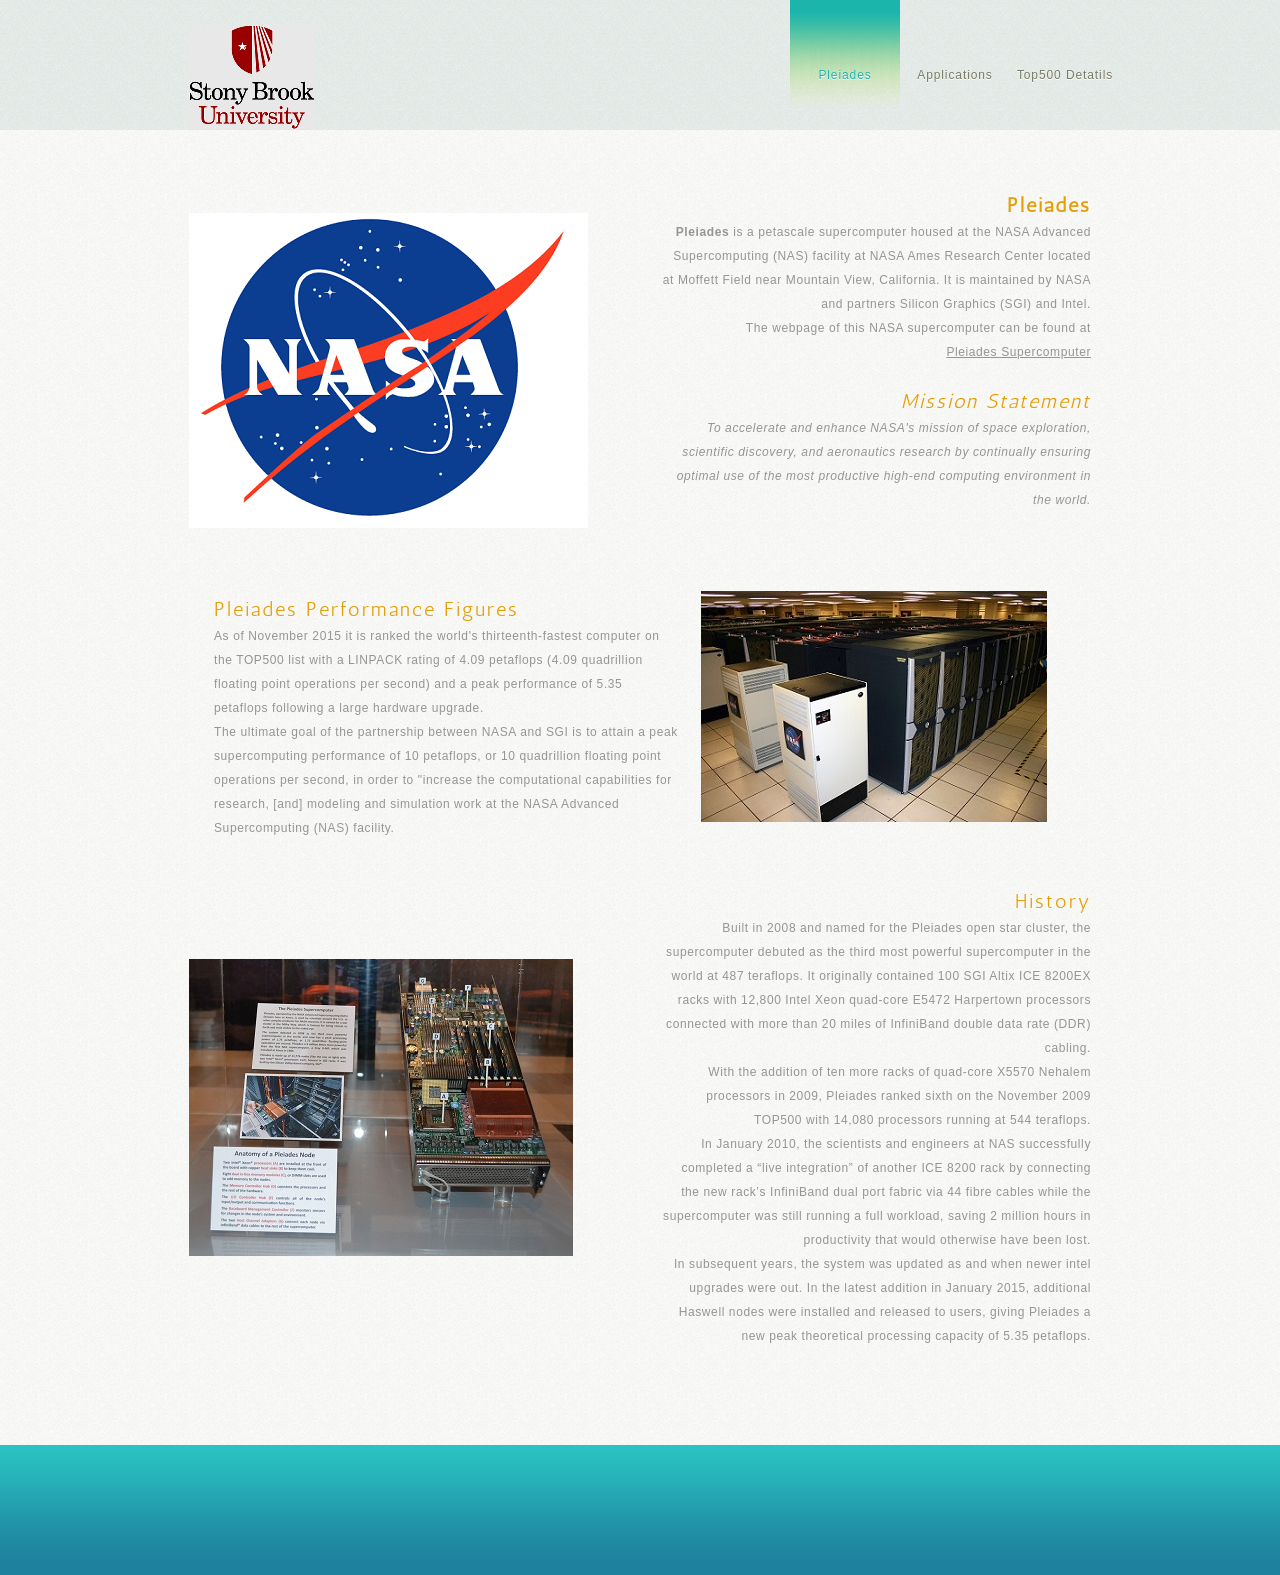
<file: index.html>
<!DOCTYPE html>
<!-- Website template by freewebsitetemplates.com -->
<html>
<head>
	<meta charset="UTF-8">
	<title>CSE590 Parallel Programming Models</title>
	<link rel="stylesheet" href="css/style.css" type="text/css">
</head>
<body>
	<div id="header">
		<div>
			<a href="index.html" id="logo"><img src="images/sbu.jpg" alt="logo"></a>
			<ul>
				<li class="selected">
					<a href="index.html">Pleiades</a>
				</li>
				<li>
					<a href="subdivisions.html">Applications</a>
				</li>
				<li>
					<a href="about.html">Top500 Detatils</a>
				</li>
			</ul>
		</div>
	</div>
	<div id="body" class="home">
		<div class="blog">
			<img src="images/nasa.png" alt="">
			<div>
				<!-- <img src="images/.png" alt=""> -->
				<h3><b>Pleiades</b></h3>
				<p>
					<b>Pleiades</b> is a petascale supercomputer housed at the NASA Advanced Supercomputing (NAS) facility at NASA Ames Research Center located at Moffett Field near Mountain View, California.
					It is maintained by NASA and partners Silicon Graphics (SGI) and Intel.
				</p>
				<p>
					The webpage of this NASA supercomputer can be found at <br> <a href="https://www.nas.nasa.gov/hecc/resources/pleiades.html">Pleiades Supercomputer</a>
				</p>
				<div>
					<h3><i>Mission Statement</i></h3>
					<p><i>To accelerate and enhance NASA's mission of space exploration, scientific discovery, and aeronautics research by continually ensuring optimal use of the most productive high-end
						computing environment in the world.</i></p>
				</div>
			</div>
		</div>
		<div class="article">
			<div>
				<h3>Pleiades Performance Figures</h3>
				<p>
					As of November 2015 it is ranked the world's thirteenth-fastest computer on the TOP500 list with a LINPACK rating of 4.09 petaflops (4.09 quadrillion floating point operations per second)
					and a peak performance of 5.35 petaflops following a large hardware upgrade.<br> The ultimate goal of the partnership between NASA and SGI is to attain a peak supercomputing performance of
					10 petaflops, or 10 quadrillion floating point operations per second, in order to "increase the computational capabilities for research, [and] modeling and simulation work at the NASA Advanced
					Supercomputing (NAS) facility.
				</p>
			</div>
			<img src="images/pl1.jpg" alt="">
		</div>
		<div class="blog">
			<img style="padding-top:50px" src="images/pl_node.jpg" alt="">
			<div>
				<h3>History</h3>
				<p>
					Built in 2008 and named for the Pleiades open star cluster, the supercomputer debuted as the third most powerful supercomputer in the world at 487 teraflops.
					It originally contained 100 SGI Altix ICE 8200EX racks with 12,800 Intel Xeon quad-core E5472 Harpertown processors connected with more than 20 miles of InfiniBand double data rate (DDR) cabling.
				</p>
				<p>
					With the addition of ten more racks of quad-core X5570 Nehalem processors in 2009, Pleiades ranked sixth on the November 2009 TOP500 with 14,080 processors running at 544 teraflops.<br>
					In January 2010, the scientists and engineers at NAS successfully completed a “live integration” of another ICE 8200 rack by connecting the new rack’s InfiniBand dual port fabric via 44
					fibre cables while the supercomputer was still running a full workload, saving 2 million hours in productivity that would otherwise have been lost.<br>
					In subsequent years, the system was updated as and when newer intel upgrades were out. In the latest addition in January 2015, additional Haswell nodes were installed and released to users,
					giving Pleiades a new peak theoretical processing capacity of 5.35 petaflops.
				</p>
			</div>
		</div>
	</div>
	<div id="footer">
		<div>

		</div>
	</div>
</body>
</html>
</file>
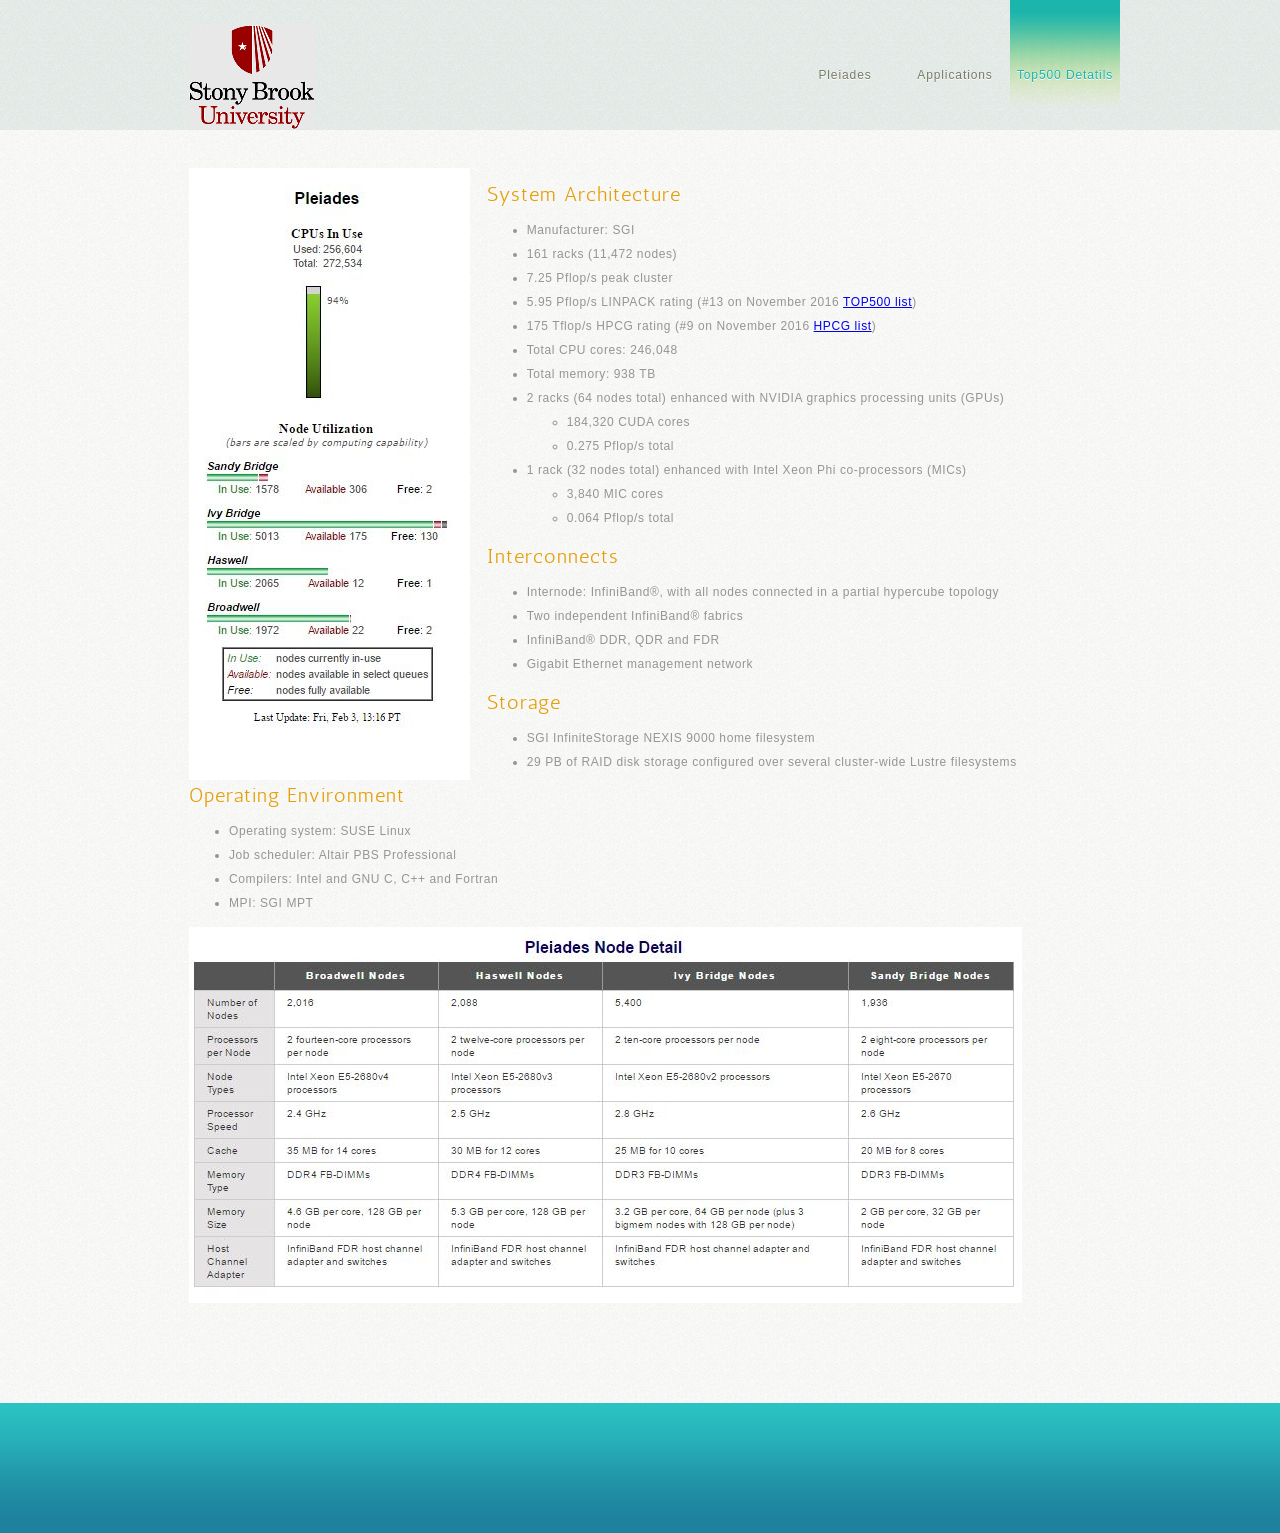
<file: about.html>
<!DOCTYPE html>
<!-- Website template by freewebsitetemplates.com -->
<html>
<head>
	<meta charset="UTF-8">
	<title>CSE590 Parallel Programming Models</title>
	<link rel="stylesheet" href="css/style.css" type="text/css">
</head>
<body>
	<div id="header">
		<div>
			<a href="index.html" id="logo"><img src="images/sbu.jpg" alt="logo"></a>
			<ul>
				<li>
					<a href="index.html">Pleiades</a>
				</li>
				<li>
					<a href="subdivisions.html">Applications</a>
				</li>
				<li class="selected">
					<a href="about.html">Top500 Detatils</a>
				</li>
			</ul>
		</div>
	</div>
	<div id="body" class="about">
		<div style="float: right; width: 67%;">
				<h3>System Architecture</h3>
				<ul>
				<li>
					Manufacturer: SGI
				</li>
				<li>
					161 racks (11,472 nodes)
				</li>
				<li>
					7.25 Pflop/s peak cluster
				</li>
				<li>
					5.95 Pflop/s LINPACK rating (#13 on November 2016 <a href="https://www.top500.org/list/2016/11/">TOP500 list</a>)
				</li>
				<li>
					175 Tflop/s HPCG rating (#9 on November 2016 <a href="http://www.hpcg-benchmark.org/">HPCG list</a>)
				</li>
				<li>
					Total CPU cores: 246,048
				</li>
				<li>
					Total memory: 938 TB
				</li>
				<li>
					2 racks (64 nodes total) enhanced with NVIDIA graphics processing units (GPUs)
					<ul>
						<li>
							184,320 CUDA cores
						</li>
						<li>
							0.275 Pflop/s total
						</li>
					</ul>
				</li>
				<li>
					1 rack (32 nodes total) enhanced with Intel Xeon Phi co-processors (MICs)
					<ul>
						<li>
							3,840 MIC cores
						</li>
						<li>
							0.064 Pflop/s total
						</li>
					</ul>
				</li>
			</ul>
			<div>
				<h3>Interconnects</h3>
				<ul>
					<li>
						Internode: InfiniBand®, with all nodes connected in a partial hypercube topology
					</li>
					<li>
						Two independent InfiniBand® fabrics
					</li>
					<li>
						InfiniBand® DDR, QDR and FDR
					</li>
					<li>
						Gigabit Ethernet management network
					</li>
				</ul>
				<h3>Storage</h3>
				<ul>
					<li>
						SGI InfiniteStorage NEXIS 9000 home filesystem
					</li>
					<li>
						29 PB of RAID disk storage configured over several cluster-wide Lustre filesystems
					</li>
				</ul>
			</div>
		</div>
		<div style="float: right; width: 33%;">
				<img src="images/node.jpg" alt="">
		</div>

		<h3>Operating Environment</h3>
		<ul>
			<li>
				Operating system: SUSE Linux
			</li>
			<li>
				Job scheduler: Altair PBS Professional
			</li>
			<li>
				Compilers: Intel and GNU C, C++ and Fortran
			</li>
			<li>
				MPI: SGI MPT
			</li>
		</ul>
		<img src="images/node_details.jpg" alt="">
	</div>
	<div id="footer">
		<div>

		</div>
	</div>
</body>
</html>
</file>
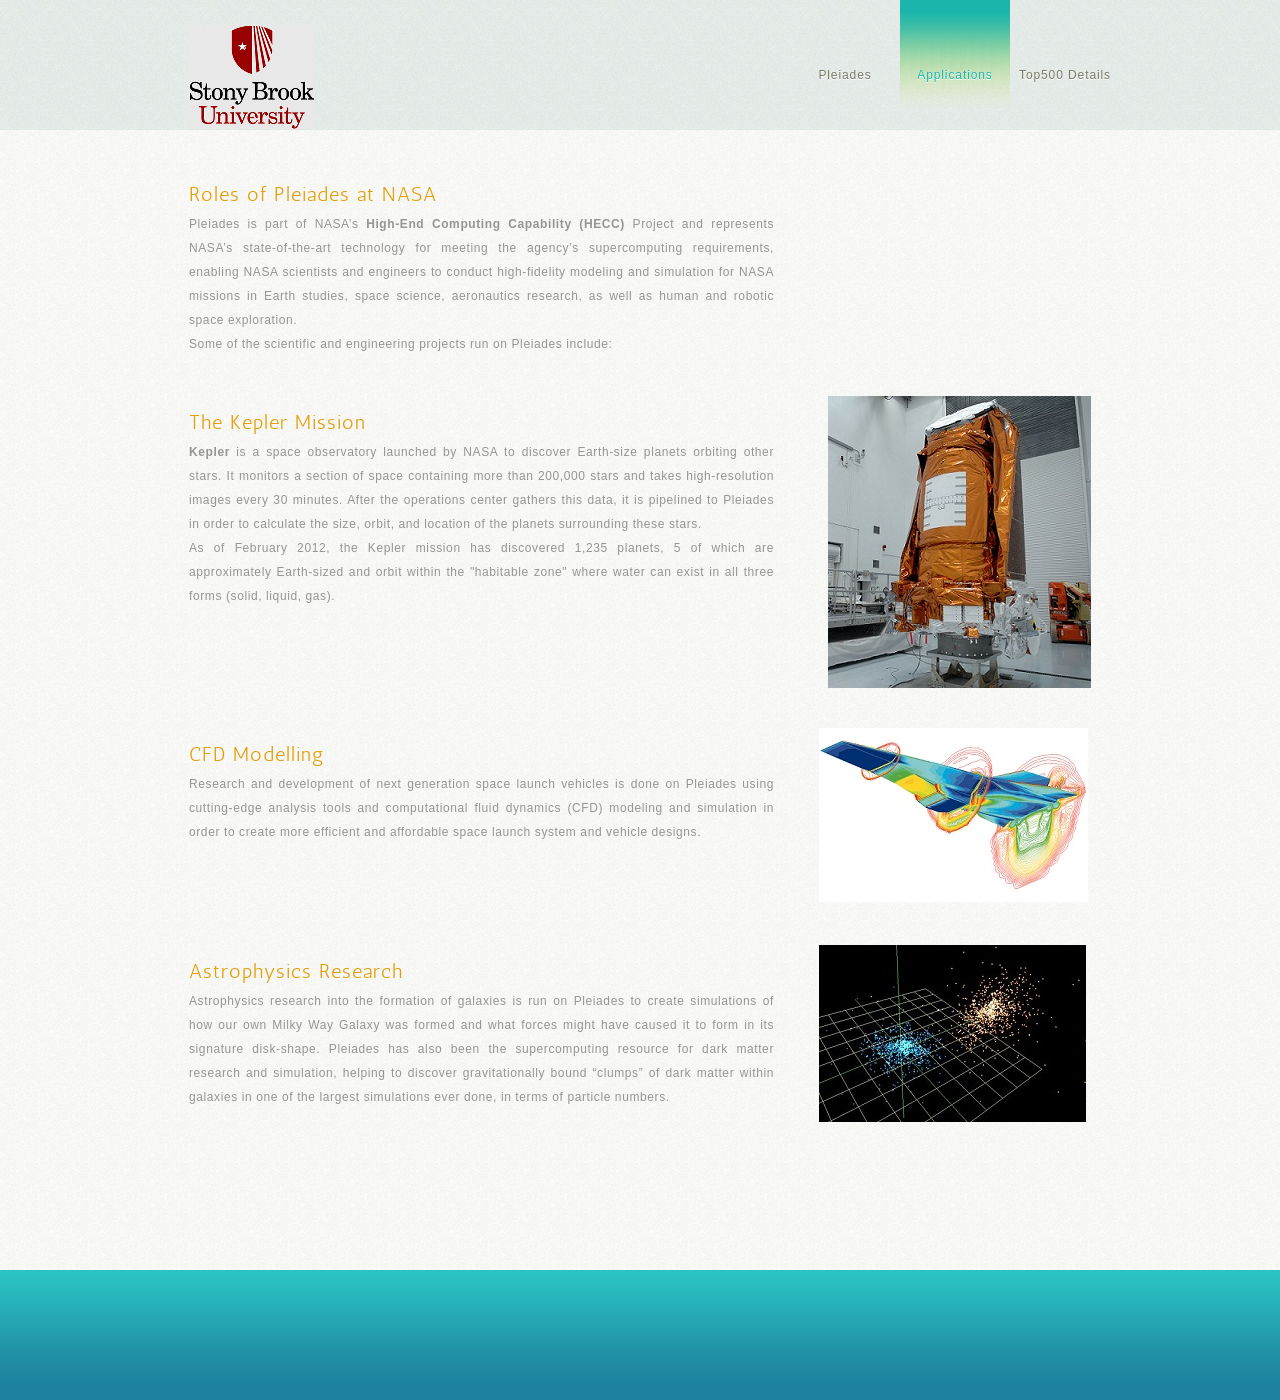
<file: subdivisions.html>
<!DOCTYPE html>
<!-- Website template by freewebsitetemplates.com -->
<html>
<head>
	<meta charset="UTF-8">
	<title>CSE590 Parallel Programming Models</title>
	<link rel="stylesheet" href="css/style.css" type="text/css">
</head>
<body>
	<div id="header">
		<div>
			<a href="index.html" id="logo"><img src="images/sbu.jpg" alt="logo"></a>
			<ul>
				<li>
					<a href="index.html">Pleiades</a>
				</li>
				<li class="selected">
					<a href="subdivisions.html">Applications</a>
				</li>
				<li>
					<a href="about.html">Top500 Details</a>
				</li>
			</ul>
		</div>
	</div>
	<div id="body" class="subdivisions">
		<ul>
			<li>
				<div>
					<h3>Roles of Pleiades at NASA</h3>
					<p>
						Pleiades is part of NASA’s <b>High-End Computing Capability (HECC)</b> Project and represents NASA’s state-of-the-art technology for meeting the agency’s supercomputing requirements,
						enabling NASA scientists and engineers to conduct high-fidelity modeling and simulation for NASA missions in Earth studies, space science, aeronautics research, as well as human and
						robotic space exploration.<br>
						Some of the scientific and engineering projects run on Pleiades include:
					</p>
				</div>
			</li>
			<li>
				<ul>
					<li>
						<div>
							<h3>The Kepler Mission</h3>
							<p>
								<b>Kepler</b> is a space observatory launched by NASA to discover Earth-size planets orbiting other stars. It monitors a section of space containing more than 200,000 stars and takes
								high-resolution images every 30 minutes. After the operations center gathers this data, it is pipelined to Pleiades in order to calculate the size, orbit, and location of the planets
								surrounding these stars.<br> As of February 2012, the Kepler mission has discovered 1,235 planets, 5 of which are approximately Earth-sized and orbit within the "habitable zone" where
								water can exist in all three forms (solid, liquid, gas).
							</p>
						</div>
						<a href="https://en.wikipedia.org/wiki/Kepler_(spacecraft)"><img src="images/keplar.jpg" alt=""></a>
					</li>
					<li>
						<div>
							<h3>CFD Modelling</h3>
							<p>
								Research and development of next generation space launch vehicles is done on Pleiades using cutting-edge analysis tools and computational fluid dynamics (CFD) modeling and simulation in
								order to create more efficient and affordable space launch system and vehicle designs.
							</p>
						</div>
						<img src="images/cfd.jpg" alt="">
					</li>
					<li>
						<div>
							<h3>Astrophysics Research</h3>
							<p>
								Astrophysics research into the formation of galaxies is run on Pleiades to create simulations of how our own Milky Way Galaxy was formed and what forces might have caused it to form in
								its signature disk-shape. Pleiades has also been the supercomputing resource for dark matter research and simulation, helping to discover gravitationally bound “clumps” of dark matter
								within galaxies in one of the largest simulations ever done, in terms of particle numbers.
							</p>
						</div>
						<img src="images/apr.jpg" alt="">
					</li>
				</ul>
			</li>
		</ul>
	</div>
	<div id="footer">
		<div>

		</div>
	</div>
</body>
</html>
</file>
<file: css/style.css>
/* Website template by freewebsitetemplates.com */
/*------------------------- Fonts ------------------------*/
@font-face {
	font-family: 'anticregular';
	src: url('../fonts/antic-regular-webfont.eot');
	src: url('../fonts/antic-regular-webfont.eot?#iefix') format('embedded-opentype'),  url('../fonts/antic-regular-webfont.woff') format('woff'),  url('../fonts/antic-regular-webfont.ttf') format('truetype'),  url('../fonts/antic-regular-webfont.svg#anticregular') format('svg');
	font-weight: normal;
	font-style: normal;
}
/*------------------------- Layout styles ------------------------*/
body {
	margin:0;
	font-family:Arial, Helvetica, sans-serif;
	background:url(../images/bg-body.jpg);
	font-size:12px;
}
a {
	outline:none;
}
a img {
	border:0;
	display:block;
}
p {
	font-size:12px;
	line-height:24px;
	letter-spacing:0.05em;
	color:#959595;
}
p a {
	color:#959595;
}
p a:hover {
	color:#1bb5ac;
}
/*------------------------- Header ------------------------*/
#header {
	background:url(../images/bg-header.jpg);
	height:130px;
}
#header div {
	margin:0 auto;
	overflow:hidden;
	padding:0 0 0 29px;
	width:931px;
}
#header div a#logo {
	display:block;
	float:left;
	margin:25px 0 0;
}
#header div ul {
	float:right;
	list-style:none;
	margin:0;
	overflow:hidden;
	padding:0;
}
#header div ul li {
	float:left;
	height:130px;
	text-align:center;
	width:110px;
}
#header div ul li a {
	color:#787b66;
	display:block;
	height:130px;
	letter-spacing:.075em;
	line-height:150px;
	text-align:center;
	text-decoration:none;
	text-shadow:0 1px 0 #fff;
	width:110px;
}
#header div ul li.selected a {
	background:url(../images/bg-nav-selected.png) repeat-x;
}
#header div ul li.selected a, #header div ul li a:hover {
	color:#1bb5ac;
}
/*------------------------- Body ------------------------*/
#body {
	margin:0 auto 97px;
	min-height:1005px;
	padding:38px 29px 0;
	width:902px;
}
#body.home .blog {
	overflow:hidden;
}
#body.home .blog > img {
	display:block;
	float:left;
	margin:45px 0 0;
}
#body.home .blog div {
	float:right;
	padding:5px 0 0;
	width:430px;
}
#body.home .blog div img {
	display:block;
	margin:0 0 0 28px;
}
#body.about .blog div img {
	display:block;
	margin:0 0 0 28px;
}
#body.home .blog div h3 {
	color:#e49e06;
	font-family:anticregular;
	font-size:20px;
	font-weight:400;
	letter-spacing:.1em;
	line-height:24px;
	margin-bottom:3px;
	text-align:right;
	text-indent:110px;
}
#body.home .blog div p {
	margin:0;
	text-align:right;
}
#body.home .article {
	margin:63px 0 0;
	overflow:hidden;
}
#body.home .article div {
	float:left;
	padding:0 0 0 25px;
	width:465px;
}
#body.home .article div h3 {
	color:#e49e06;
	font-family:anticregular;
	font-size:20px;
	font-weight:400;
	letter-spacing:.1em;
	line-height:24px;
	margin:6px 0 3px;
	text-align:left;
}
#body.home .article div p {
	margin:0 0 24px;
	text-align:left;
}
#body.home .article > img {
	display:block;
	float:right;
	margin:0 44px 0 0;
}
#body.home .news {
	overflow:hidden;
	padding:37px 0 0;
}
#body.home .news > img {
	display:block;
	float:left;
	margin:0 0 0 80px;
}
#body.home .news div {
	float:right;
	padding:25px 0 0;
	width:430px;
}
#body.home .news div h3 {
	color:#e49e06;
	font-family:anticregular;
	font-size:20px;
	font-weight:400;
	letter-spacing:.1em;
	line-height:24px;
	margin:6px 0 3px;
	text-align:right;
}
#body.home .news div p {
	margin:0 0 24px;
	text-align:right;
}
#body.subdivisions ul li {
	margin:0 0 40px;
	overflow:hidden;
}
#body.subdivisions ul li div {
	float:left;
	margin:0 45px 0 0;
	width:585px;
}
#body.subdivisions ul li div p {
	margin:6px 0 0;
	text-align:justify;
}
#body.about ul li {
	font-size: 12px;
  line-height: 24px;
  letter-spacing: 0.05em;
  color: #959595;
}
#body.subdivisions ul li > a {
	float:right;
}
#body.about p {
	margin:6px 0 72px;
	text-align:justify;
}
#body.home .blog div h3 a, #body.home .article div h3 a, #body.home .news div h3 a, #body.subdivisions ul li div h3 a {
	color:#1bb5ac;
	text-decoration:none;
}
#body.home .blog div h3 a:hover, #body.home .article div h3 a:hover, #body.home .news div h3 a:hover, #body.subdivisions ul li div h3 a:hover, #body.contact h3 a:hover, #body.blog > div:first-child > ul > li > div h3 a:hover {
	text-decoration:underline;
}
#body.subdivisions ul, #body.blog > div:first-child > ul {
	list-style:none;
	margin:0;
	padding:0;
}
#body.subdivisions ul li div h3, #body.about h3 {
	color:#e49e06;
	font-family:anticregular;
	font-size:20px;
	font-weight:400;
	letter-spacing:.05em;
	line-height:24px;
	margin:14px 0 0;
}
#body.subdivisions ul li > a img:hover, #body.blog > div:first-child > ul > li > a img:hover {
	filter:alpha(opacity=90);/* Needed for IE8 and old versions */
	opacity:0.9;
}
#body.blog > div:first-child > ul.paging li.selected a, #body.blog .sidebar ul li > a:hover, #body.blog .sidebar ul li span a:hover {
	color:#e49e06;
}
/*------------------------- Footer ------------------------*/
#footer {
	background:url(../images/bg-footer.png) repeat-x;
	height:130px;
}
#footer div {
	margin:0 auto;
	padding:0 10px;
	width:940px;
}
#footer div p {
	color:#5bdee6;
	display:block;
	float:left;
	margin:20px 0;
}
#footer div .connect {
	float:right;
	padding:14px 0 0;
	width:auto;
}
#footer div .connect a {
	display:block;
	float:left;
	height:30px;
	margin:0 0 0 28px;
	text-indent:-99999px;
	width:30px;
}
#footer div .connect a#googleplus {
	background:url(../images/icons.png) no-repeat 0 0;
}
#footer div .connect a#contact {
	background:url(../images/icons.png) no-repeat -31px 0;
}
#footer div .connect a#facebook {
	background:url(../images/icons.png) no-repeat -62px 0;
}
#footer div .connect a#twitter {
	background:url(../images/icons.png) no-repeat -93px 0;
}
</file>
